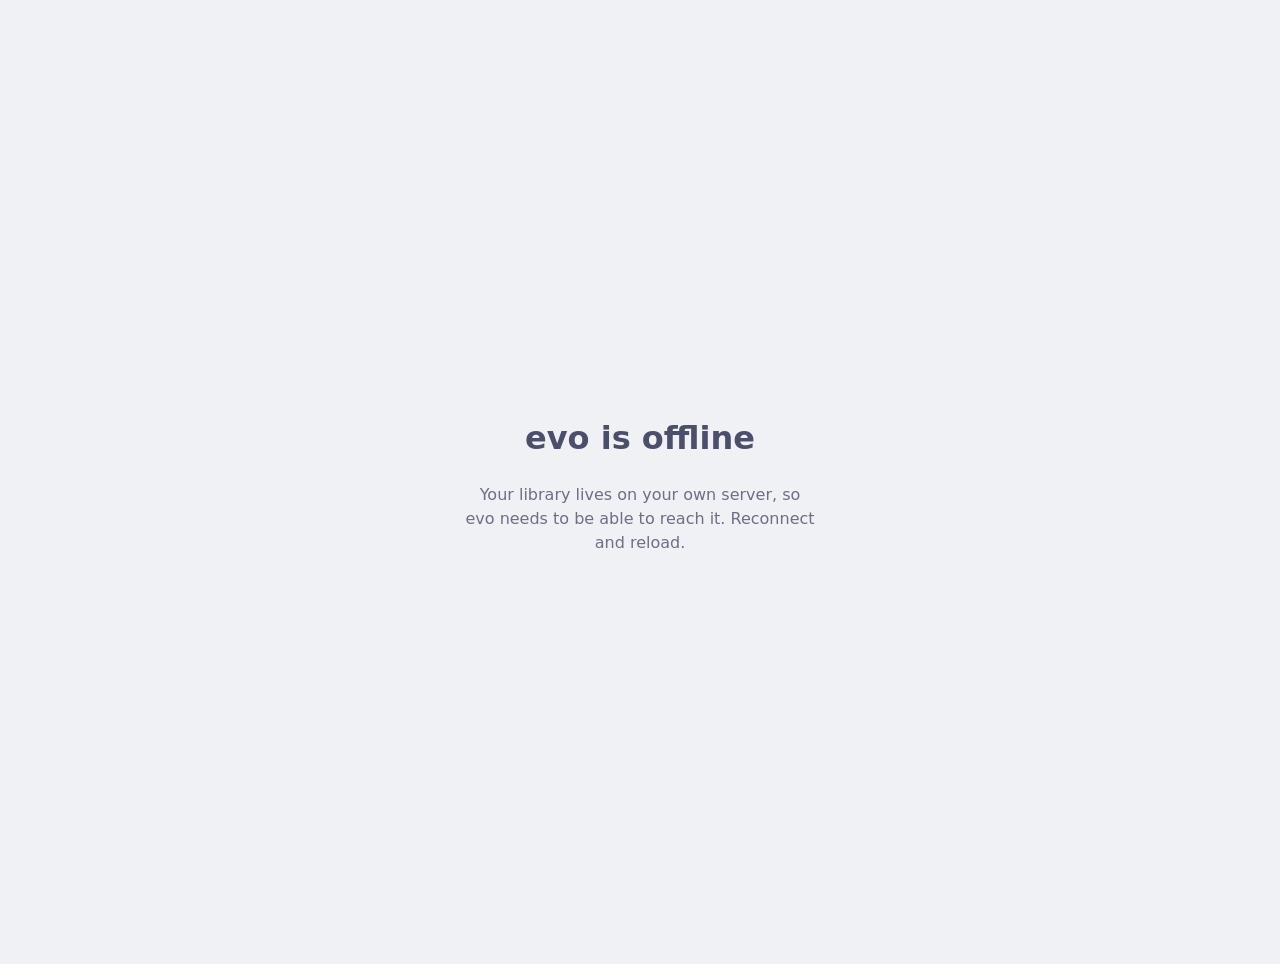
<file: assets/web/offline.html>
<!doctype html>
<!--
  What the service worker shows when the app shell itself is not in the cache
  and the network is gone. Deliberately one file with nothing to fetch: a page
  about being offline that needed the network would be a joke.
-->
<html lang="en">
  <head>
    <meta charset="utf-8" />
    <meta name="viewport" content="width=device-width, initial-scale=1, viewport-fit=cover" />
    <meta name="color-scheme" content="light dark" />
    <title>evo — offline</title>
    <style>
      :root {
        --base: #eff1f5;
        --text: #4c4f69;
        --subtext: #6c6f85;
      }
      @media (prefers-color-scheme: dark) {
        :root {
          --base: #1e1e2e;
          --text: #cdd6f4;
          --subtext: #a6adc8;
        }
      }
      body {
        margin: 0;
        height: 100vh;
        display: grid;
        place-items: center;
        text-align: center;
        padding: 2rem;
        background: var(--base);
        color: var(--text);
        font: 16px/1.5 -apple-system, BlinkMacSystemFont, system-ui, sans-serif;
      }
      p {
        color: var(--subtext);
        max-width: 22rem;
      }
    </style>
  </head>
  <body>
    <main>
      <h1>evo is offline</h1>
      <p>
        Your library lives on your own server, so evo needs to be able to reach
        it. Reconnect and reload.
      </p>
    </main>
  </body>
</html>
</file>
